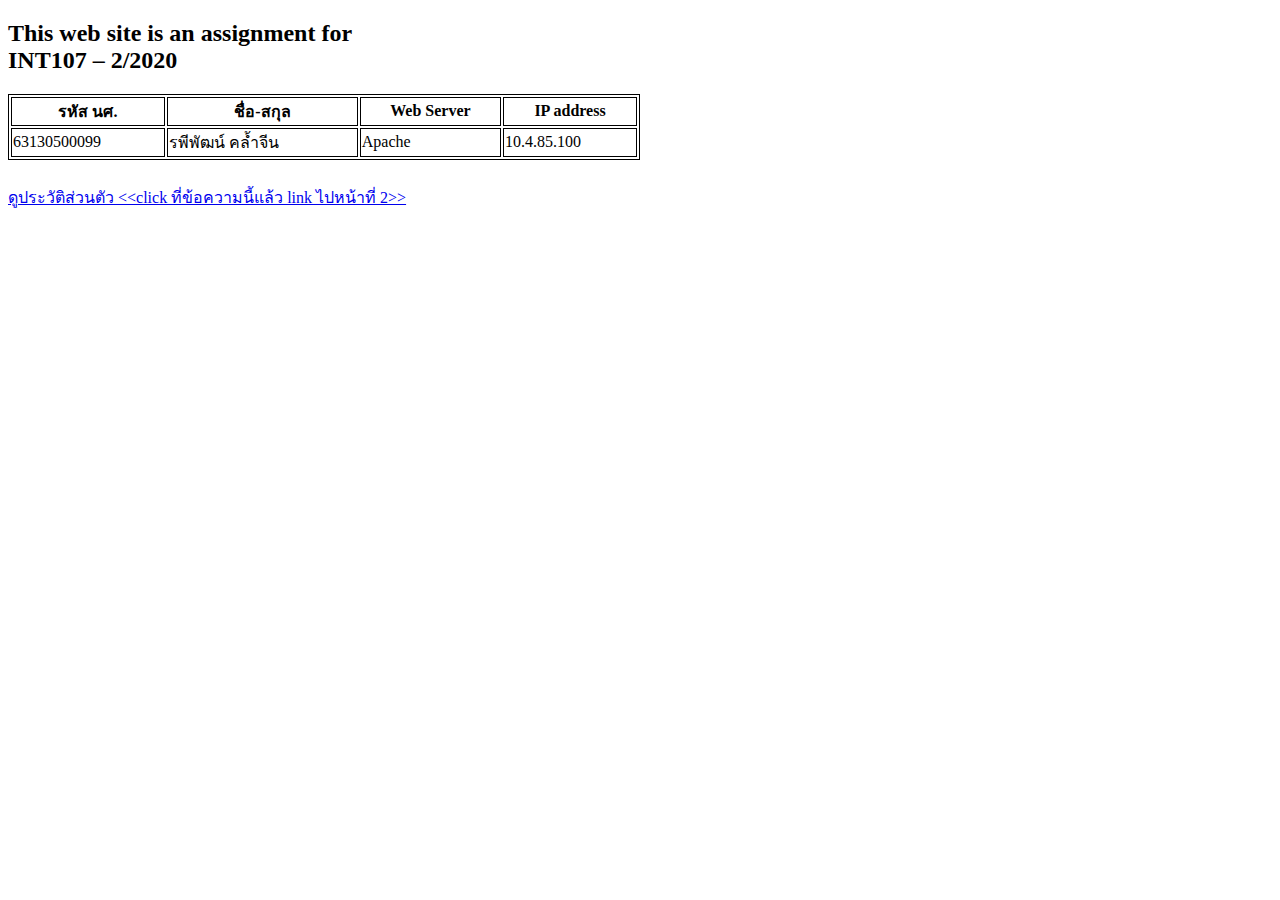
<file: index.html>
<!DOCTYPE html>
<html>

<head>
    <style>
        table,
        th,
        td {
            border: 1px solid black;
        }
    </style>
</head>

<body>

    <h2>This web site is an assignment for<br> INT107 – 2/2020
    </h2>

    <table style="width:50%;margin-bottom: 2%;">
        <tr>
            <th>รหัส นศ.</th>
            <th>ชื่อ-สกุล</th>
            <th>Web Server</th>
            <th>IP address</th>
        </tr>
        <tr>
            <td>63130500099</td>
            <td>รพีพัฒน์ คล้ำจีน</td>
            <td>Apache</td>
            <td>10.4.85.100</td>
        </tr>
    </table>
    <a href="myWeb/index.html">ดูประวัติส่วนตัว &#60;&#60;click ที่ข้อความนี้แล้ว link ไปหน้าที่ 2&#62;&#62;</a>
</body>

</html>
</file>
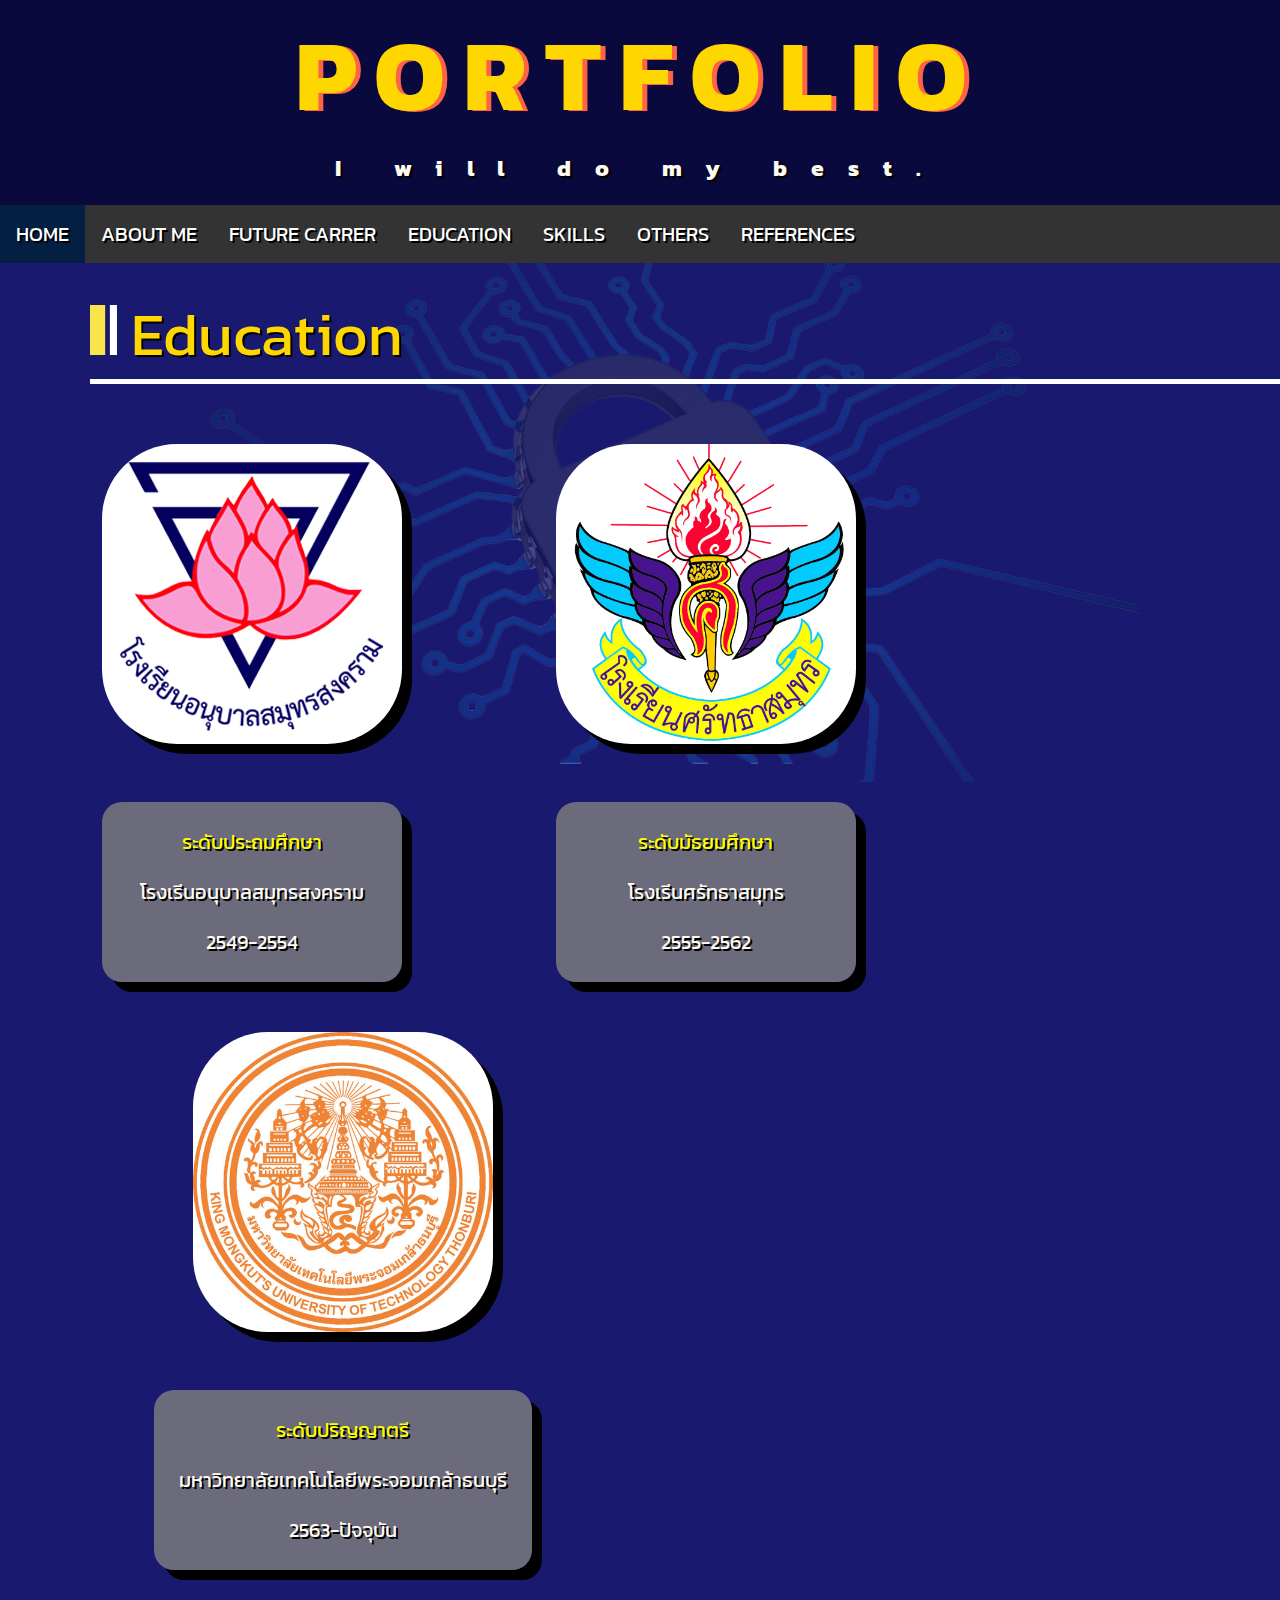
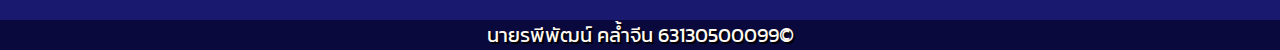
<file: page/education/education.html>
<!DOCTYPE html>
<html>

<head>
    <meta charset="UTF-8">
    <meta name="viewport" content="width=device-width, initial-scale=1.0">
    <link rel="stylesheet" href="../main.css">
    <link rel="stylesheet" href="edo.css">
    <title>EDUCATION</title>
    <link href="https://fonts.googleapis.com/css2?family=Kanit&display=swap" rel="stylesheet">
</head>

<body>

    <div id="title">
        <h1 id="topic">PORTFOLIO</h1>
        <h3 id="underTopic">I will do my best.</h3>
    </div>
    <ul id="navbar">
        <li><a class="active" href="../../index.html">HOME</a></li>
        <li><a href="../profile/profile.html">ABOUT ME</a></li>
        <li><a href="../future/future.html">FUTURE CARRER</a></li>
        <li><a href="education.html">EDUCATION</a></li>
        <li><a href="../skills/skills.html">SKILLS</a></li>
        <li><a href="../others/others.html">OTHERS</a></li>
        <li><a href="../ref/ref.html">REFERENCES</a></li>
    </ul>

    <p><img src="../../images/Box.png" height="50px" alt="contact"> Education</p>

    <div class="anuban">
        <img src="../../images/Logo_Anubanssk.jpg" height="300px" width="300" alt="kmutt" style="object-fit: cover;">
        <div class="detail">
            <p class="yellow">ระดับประถมศึกษา</p>
            <p>โรงเรีนอนุบาลสมุทรสงคราม</p>
            <p>2549-2554</p>
        </div>
    </div>
    <div class="sattha">
        <img src="../../images/sattha.png" height="300px" width="300" alt="kmutt" style="object-fit: cover;">
        <div class="detail">
            <p class="yellow">ระดับมัธยมศึกษา</p>
            <p>โรงเรีนศรัทธาสมุทร</p>
            <p>2555-2562</p>
        </div>
    </div>
    <div class="kmutt">
        <img src="../../images/KMUTT.jpg" height="300px" width="300" alt="kmutt" style="object-fit: cover;">
        <div class="detail">
            <p class="yellow">ระดับปริญญาตรี</p>
            <p>มหาวิทยาลัยเทคโนโลยีพระจอมเกล้าธนบุรี</p>
            <p>2563-ปัจจุบัน</p>
        </div>

    </div>


    <p class="foot">นายรพีพัฒน์ คล้ำจีน 63130500099©</p>
</body>

</html>
</file>
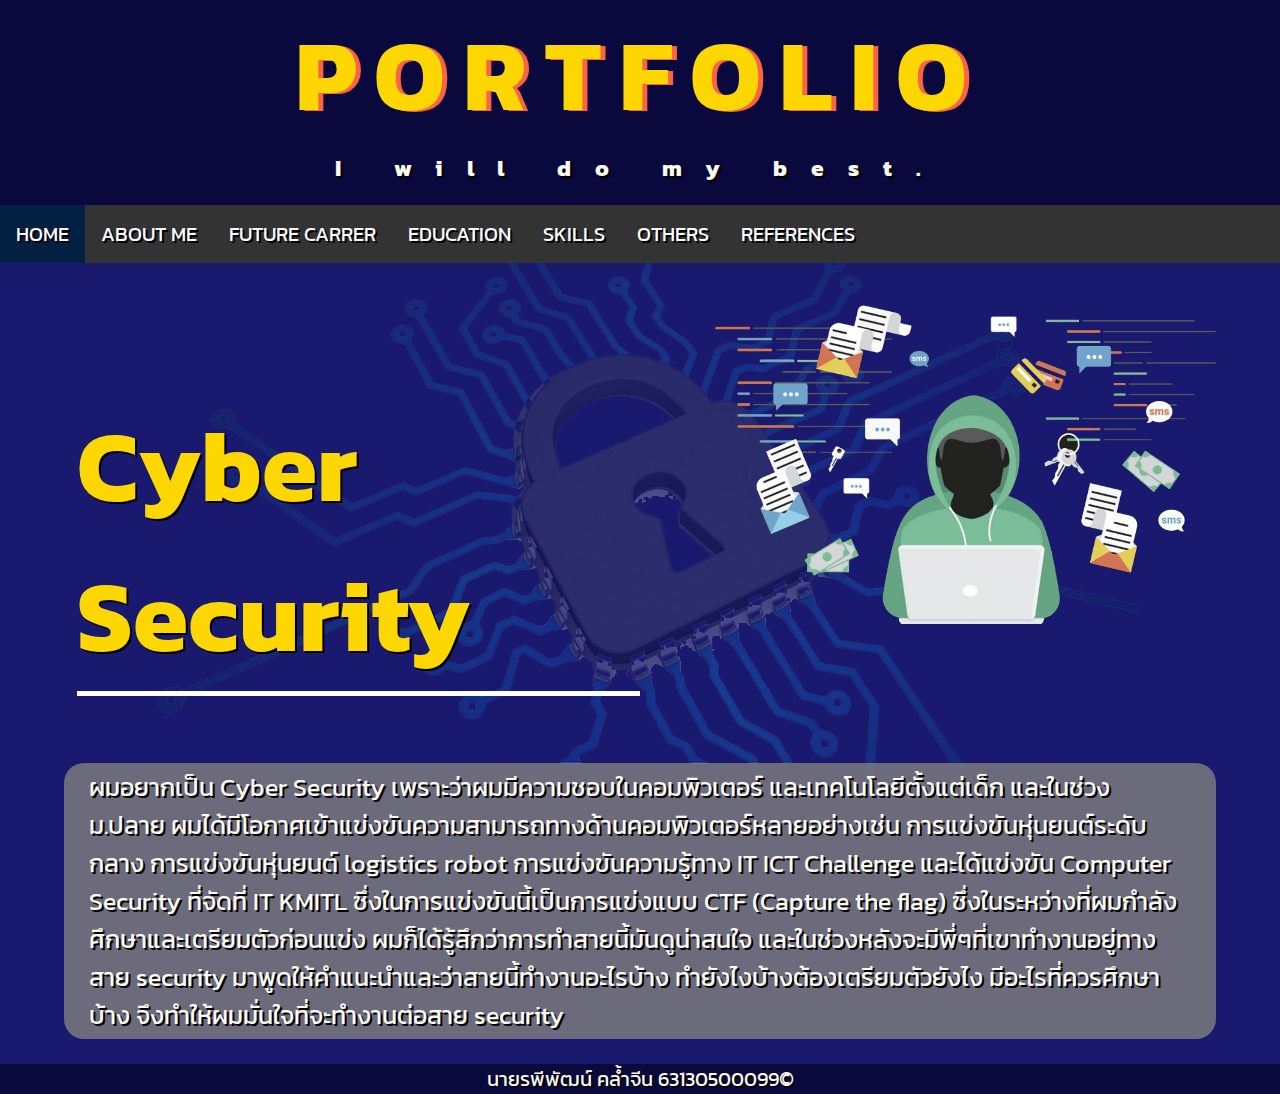
<file: page/future/future.html>
<!DOCTYPE html>
<html>

<head>
    <meta charset="UTF-8">
    <meta name="viewport" content="width=device-width, initial-scale=1.0">
    <link rel="stylesheet" href="../main.css">
    <link rel="stylesheet" href="future.css">
    <title>FUTER CARRER</title>
    <link href="https://fonts.googleapis.com/css2?family=Kanit&display=swap" rel="stylesheet">
</head>

<body>

    <div id="title">
        <h1 id="topic">PORTFOLIO</h1>
        <h3 id="underTopic">I will do my best.</h3>
    </div>
    <ul id="navbar">
        <li><a class="active" href="../../index.html">HOME</a></li>
        <li><a href="../profile/profile.html">ABOUT ME</a></li>
        <li><a href="future.html">FUTURE CARRER</a></li>
        <li><a href="../education/education.html">EDUCATION</a></li>
        <li><a href="../skills/skills.html">SKILLS</a></li>
        <li><a href="../others/others.html">OTHERS</a></li>
        <li><a href="../ref/ref.html">REFERENCES</a></li>
    </ul>
    <img src="../../images/cyberthreats-960x537.png" alt="security" width="45%">
    <h1>Cyber Security</h1>

    <p id="whysec">ผมอยากเป็น Cyber Security เพราะว่าผมมีความชอบในคอมพิวเตอร์ และเทคโนโลยีตั้งแต่เด็ก และในช่วง ม.ปลาย ผมได้มีโอกาศเข้าแข่งขันความสามารถทางด้านคอมพิวเตอร์หลายอย่างเช่น การแข่งขันหุ่นยนต์ระดับกลาง การแข่งขันหุ่นยนต์ logistics robot การแข่งขันความรู้ทาง
        IT ICT Challenge และได้แข่งขัน Computer Security ที่จัดที่ IT KMITL ซึ่งในการแข่งขันนี้เป็นการแข่งแบบ CTF (Capture the flag) ซึ่งในระหว่างที่ผมกำลังศึกษาและเตรียมตัวก่อนแข่ง ผมก็ได้รู้สึกว่าการทำสายนี้มันดูน่าสนใจ และในช่วงหลังจะมีพี่ๆที่เขาทำงานอยู่ทางสาย
        security มาพูดให้คำแนะนำและว่าสายนี้ทำงานอะไรบ้าง ทำยังไงบ้างต้องเตรียมตัวยังไง มีอะไรที่ควรศึกษาบ้าง จึงทำให้ผมมั่นใจที่จะทำงานต่อสาย security</p>

    <p class="foot">นายรพีพัฒน์ คล้ำจีน 63130500099©</p>

</body>

</html>
</file>
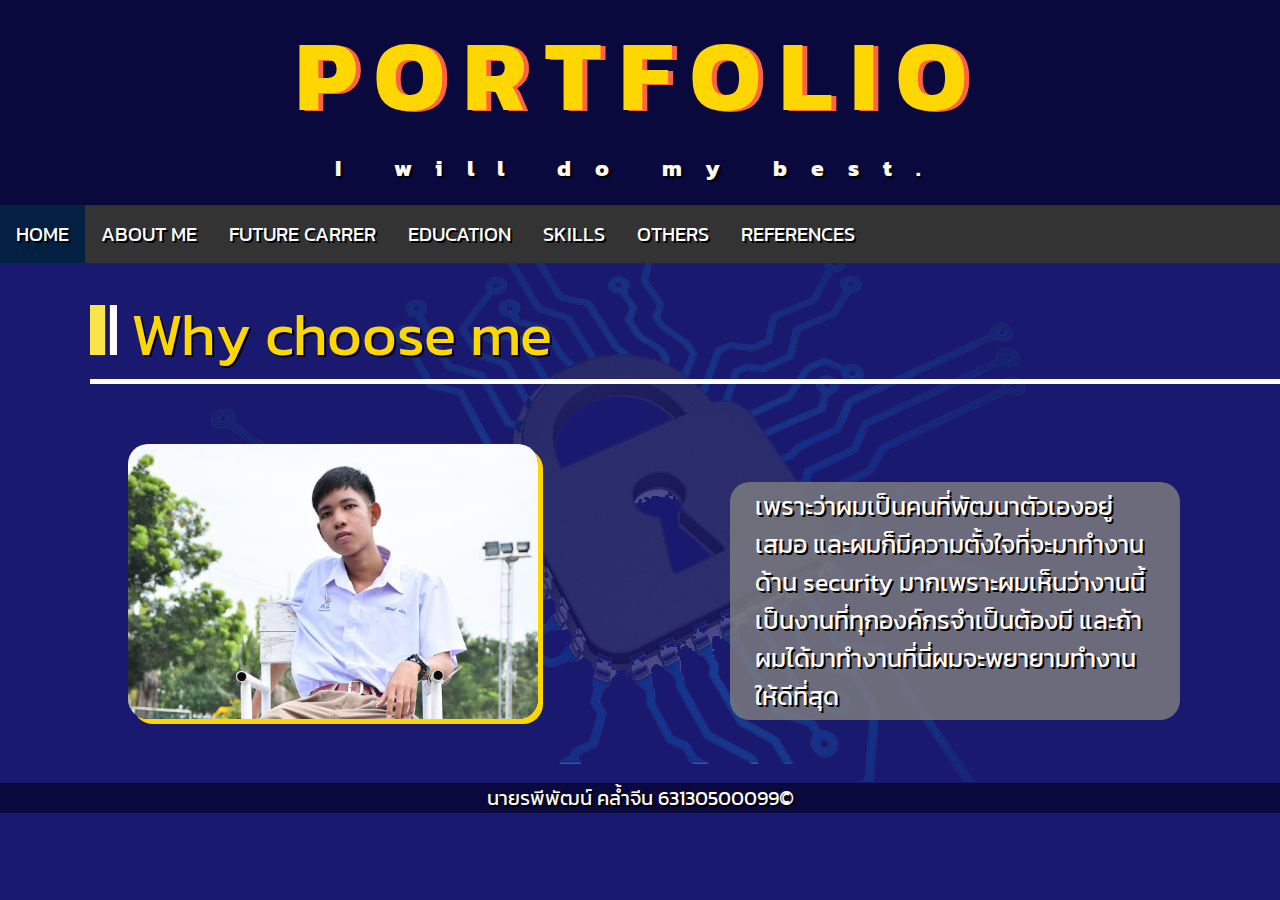
<file: page/others/others.html>
<!DOCTYPE html>
<html>

<head>
    <meta charset="UTF-8">
    <meta name="viewport" content="width=device-width, initial-scale=1.0">
    <link rel="stylesheet" href="../main.css">
    <link rel="stylesheet" href="whyme.css">
    <title>OTHERS</title>
    <link href="https://fonts.googleapis.com/css2?family=Kanit&display=swap" rel="stylesheet">
</head>

<body>

    <div id="title">
        <h1 id="topic">PORTFOLIO</h1>
        <h3 id="underTopic">I will do my best.</h3>
    </div>
    <ul id="navbar">
        <li><a class="active" href="../../index.html">HOME</a></li>
        <li><a href="../profile/profile.html">ABOUT ME</a></li>
        <li><a href="../future/future.html">FUTURE CARRER</a></li>
        <li><a href="../education/education.html">EDUCATION</a></li>
        <li><a href="../skills/skills.html">SKILLS</a></li>
        <li><a href="others.html">OTHERS</a></li>
        <li><a href="../ref/ref.html">REFERENCES</a></li>
    </ul>

    <p><img src="../../images/Box.png" height="50px" alt="contact"> Why choose me</p>
    <img src="../../images/DSC_8392.JPG" alt="">
    <p> เพราะว่าผมเป็นคนที่พัฒนาตัวเองอยู่เสมอ และผมก็มีความตั้งใจที่จะมาทำงานด้าน security มากเพราะผมเห็นว่างานนี้เป็นงานที่ทุกองค์กรจำเป็นต้องมี และถ้าผมได้มาทำงานที่นี่ผมจะพยายามทำงานให้ดีที่สุด</p>

    <p class="foot">นายรพีพัฒน์ คล้ำจีน 63130500099©</p>
</body>

</html>
</file>
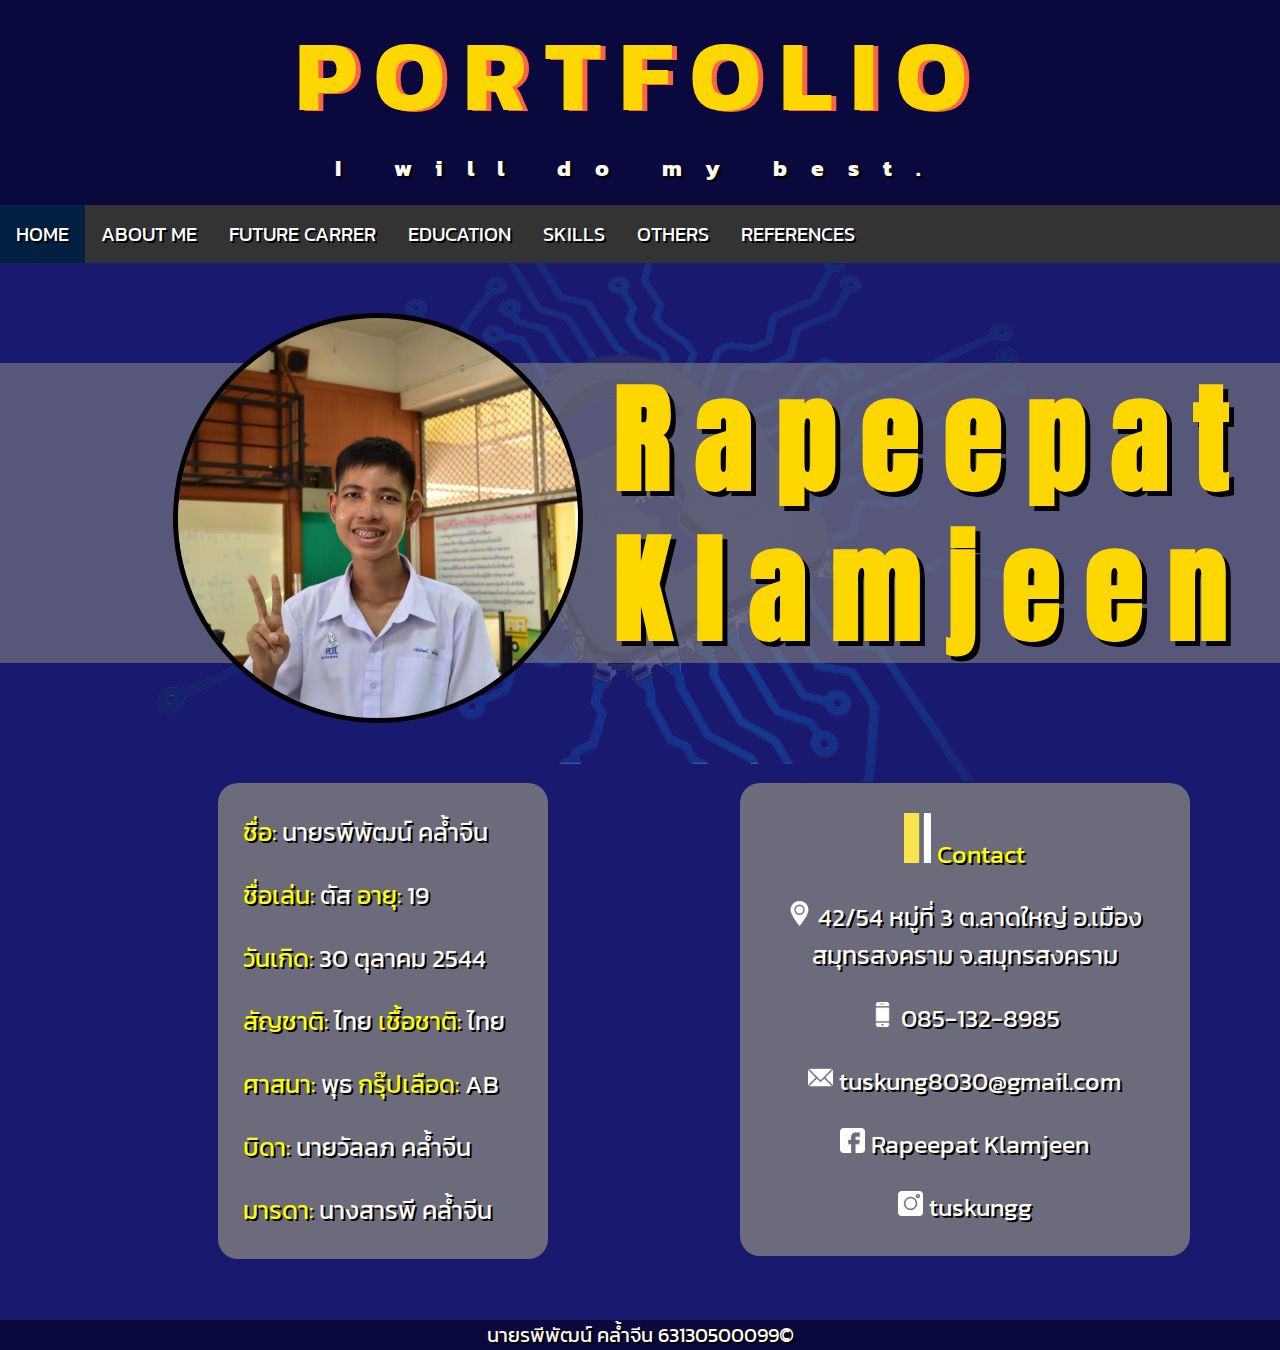
<file: page/profile/profile.html>
<!DOCTYPE html>
<html>

<head>
    <meta charset="UTF-8">
    <meta name="viewport" content="width=device-width, initial-scale=1.0">
    <link rel="stylesheet" href="../main.css">
    <link rel="stylesheet" href="profile.css">
    <title>ABOUT ME</title>
    <link href="https://fonts.googleapis.com/css2?family=Kanit&display=swap" rel="stylesheet">
</head>

<body>

    <div id="title">
        <h1 id="topic">PORTFOLIO</h1>
        <h3 id="underTopic">I will do my best.</h3>
    </div>
    <ul id="navbar">
        <li><a class="active" href="../../index.html">HOME</a></li>
        <li><a href="profile.html">ABOUT ME</a></li>
        <li><a href="../future/future.html">FUTURE CARRER</a></li>
        <li><a href="../education/education.html">EDUCATION</a></li>
        <li><a href="../skills/skills.html">SKILLS</a></li>
        <li><a href="../others/others.html">OTHERS</a></li>
        <li><a href="../ref/ref.html">REFERENCES</a></li>
    </ul>
    <img id="thisIsMyPicture" src="../../images/แจกจ่าย_๑๙๐๙๒๘_0009.jpg" alt="myPicture">
    <p id="myName">Rapeepat<br>Klamjeen</p>
    <div id="myProfile">
        <p><span class="yellow">ชื่อ: </span>นายรพีพัฒน์ คล้ำจีน</p>
        <p><span class="yellow">ชื่อเล่น: </span>ตัส <span class="yellow">อายุ: </span>19</p>
        <p><span class="yellow">วันเกิด: </span>30 ตุลาคม 2544</p>
        <p><span class="yellow">สัญชาติ: </span>ไทย <span class="yellow">เชื้อชาติ: </span>ไทย</p>
        <p><span class="yellow">ศาสนา: </span>พุธ <span class="yellow">กรุ๊ปเลือด: </span>AB</p>
        <p><span class="yellow">บิดา: </span>นายวัลลภ คล้ำจีน</p>
        <p><span class="yellow">มารดา: </span>นางสารพี คล้ำจีน</p>
    </div>

    <div id="contact">
        <p class="yellow"><img src="contact/Box.png" height="50px" alt="contact"> Contact</p>
        <p><img src="contact/placeholder.png" width="25px" alt="home"> 42/54 หมู่ที่ 3 ต.ลาดใหญ่ อ.เมืองสมุทรสงคราม จ.สมุทรสงคราม</p>
        <p><img src="contact/mobile-phone.png" width="25px" alt="phone"> 085-132-8985</p>
        <p><img src="contact/email.png" width="25px" alt="mail"> tuskung8030@gmail.com</p>
        <p><img src="contact/facebook.png" width="25px" alt="facebook"> Rapeepat Klamjeen</p>
        <p><img src="contact/instagram.png" width="25px" alt="ig"> tuskungg</p>
    </div>
    <p class="foot">นายรพีพัฒน์ คล้ำจีน 63130500099©</p>

</body>

</html>
</file>
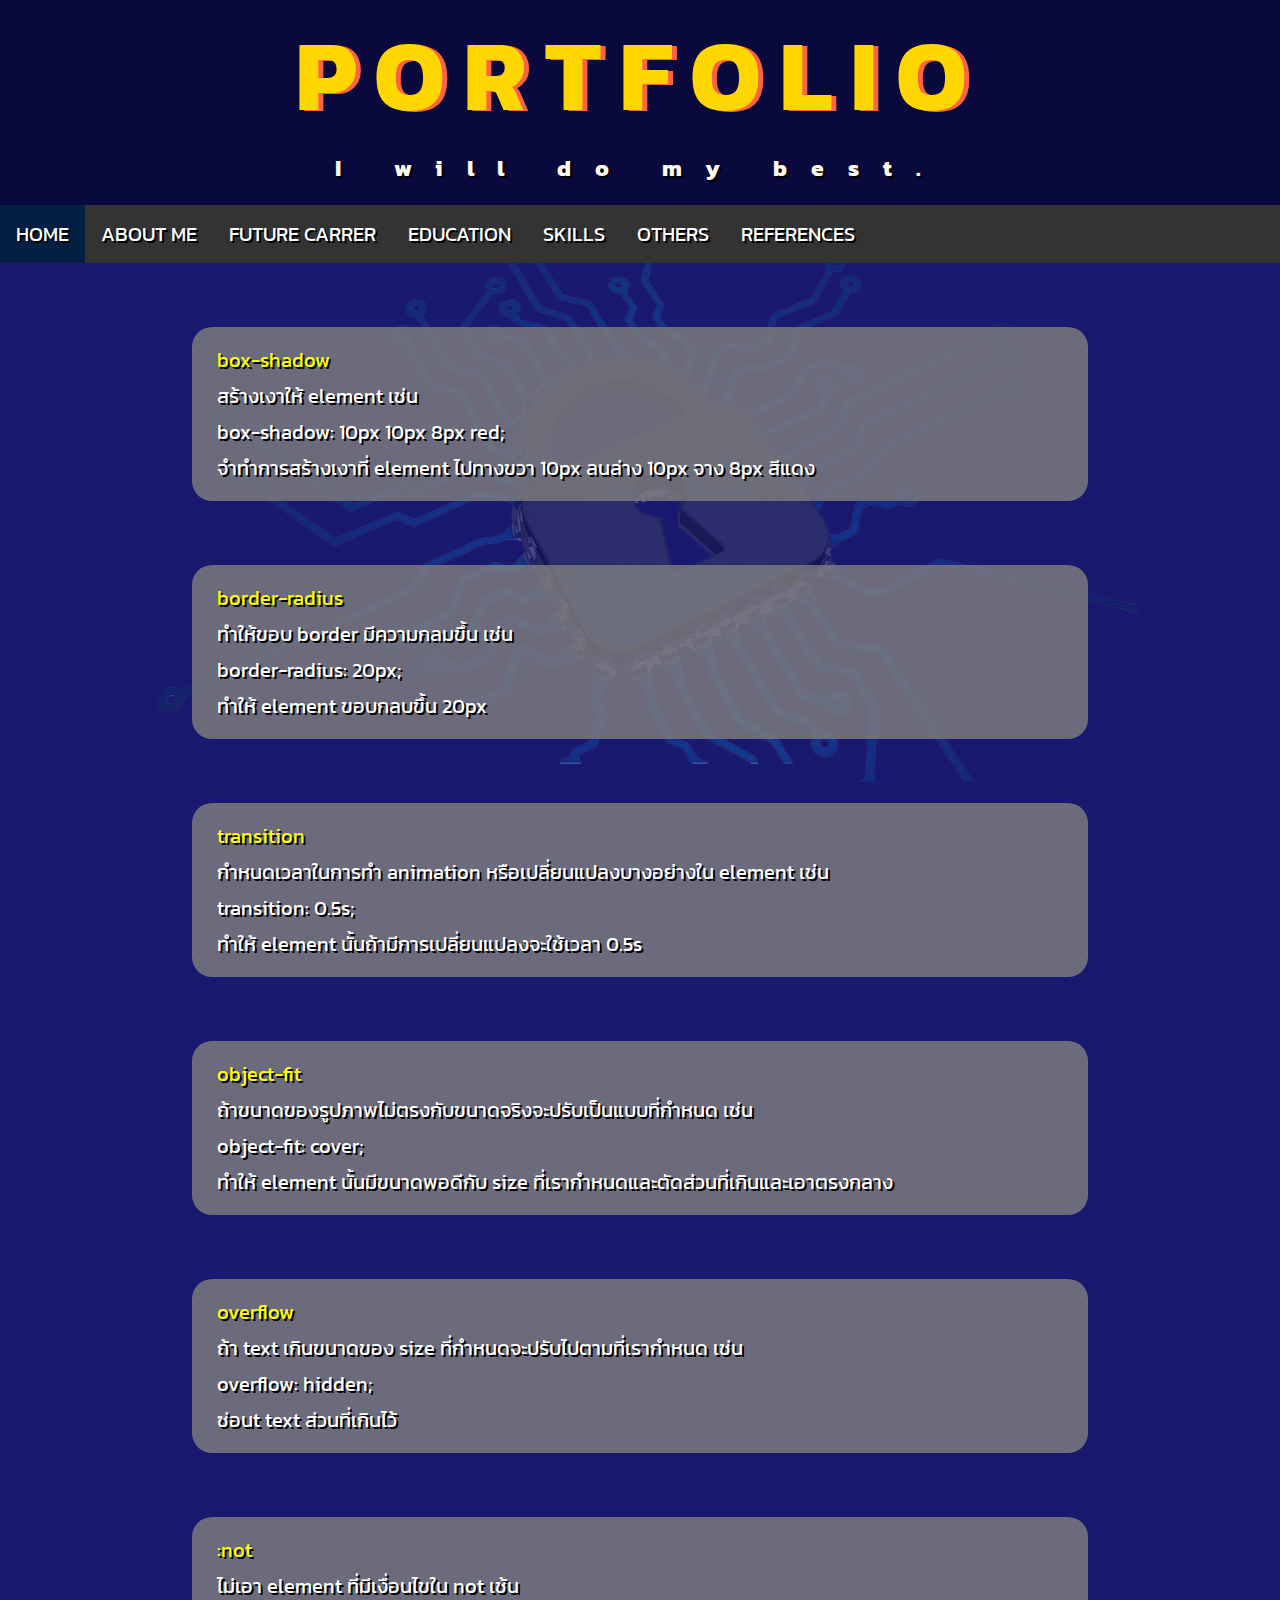
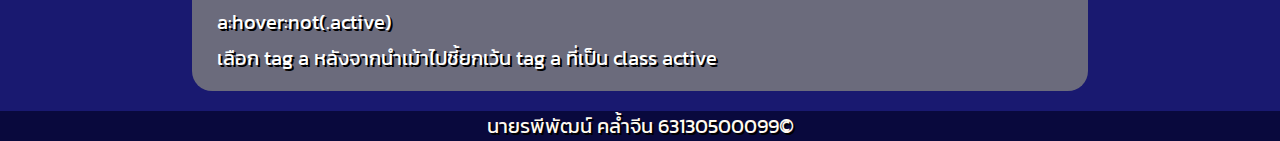
<file: page/ref/ref.html>
<!DOCTYPE html>
<html>

<head>
    <meta charset="UTF-8">
    <meta name="viewport" content="width=device-width, initial-scale=1.0">
    <link rel="stylesheet" href="../main.css">
    <link rel="stylesheet" href="ref.css">
    <title>REFERENCES</title>
    <link href="https://fonts.googleapis.com/css2?family=Kanit&display=swap" rel="stylesheet">
</head>

<body>

    <div id="title">
        <h1 id="topic">PORTFOLIO</h1>
        <h3 id="underTopic">I will do my best.</h3>
    </div>
    <ul id="navbar">
        <li><a class="active" href="../../index.html">HOME</a></li>
        <li><a href="../profile/profile.html">ABOUT ME</a></li>
        <li><a href="../future/future.html">FUTURE CARRER</a></li>
        <li><a href="../education/education.html">EDUCATION</a></li>
        <li><a href="../skills/skills.html">SKILLS</a></li>
        <li><a href="../others/others.html">OTHERS</a></li>
        <li><a href="ref.html">REFERENCES</a></li>
    </ul>

    <div class="box">
        <a href="https://www.w3schools.com/cssref/css3_pr_box-shadow.asp">
            <p class="yellow">box-shadow</p>
            <p>สร้างเงาให้ element เช่น</p>
            <p>box-shadow: 10px 10px 8px red;</p>
            <p>จำทำการสร้างเงาที่ element ไปทางขวา 10px ลนล่าง 10px จาง 8px สีแดง</p>
        </a>
    </div>

    <div class="box">
        <a href="https://www.w3schools.com/cssref/css3_pr_border-radius.asp">
            <p class="yellow">border-radius</p>
            <p>ทำให้ขอบ border มีความกลมขึ้น เช่น</p>
            <p>border-radius: 20px;</p>
            <p>ทำให้ element ขอบกลบขึ้น 20px</p>
        </a>
    </div>
    <div class="box">
        <a href="https://www.w3schools.com/css/css3_transitions.asp">
            <p class="yellow">transition</p>
            <p>กำหนดเวลาในการทำ animation หรือเปลี่ยนแปลงบางอย่างใน element เช่น</p>
            <p>transition: 0.5s;</p>
            <p>ทำให้ element นั้นถ้ามีการเปลี่ยนแปลงจะใช้เวลา 0.5s</p>
        </a>
    </div>
    <div class="box">
        <a href="https://www.w3schools.com/css/css3_object-fit.asp">
            <p class="yellow">object-fit</p>
            <p>ถ้าขนาดของรูปภาพไม่ตรงกับขนาดจริงจะปรับเป็นแบบที่กำหนด เช่น</p>
            <p>object-fit: cover;</p>
            <p>ทำให้ element นั้นมีขนาดพอดีกับ size ที่เรากำหนดและตัดส่วนที่เกินและเอาตรงกลาง</p>
        </a>
    </div>
    <div class="box">
        <a href="https://www.w3schools.com/css/css_overflow.asp">
            <p class="yellow">overflow</p>
            <p>ถ้า text เกินขนาดของ size ที่กำหนดจะปรับไปตามที่เรากำหนด เช่น</p>
            <p>overflow: hidden;</p>
            <p>ซ่อนt text ส่วนที่เกินไว้</p>
        </a>
    </div>
    <div class="box">
        <a href="https://www.w3schools.com/cssref/sel_not.asp">
            <p class="yellow">:not</p>
            <p>ไม่เอา element ที่มีเงื่อนไขใน not เช้น</p>
            <p>a:hover:not(.active)</p>
            <p>เลือก tag a หลังจากนำเม้าไปชี้ยกเว้น tag a ที่เป็น class active</p>
        </a>
    </div>
    <p class="foot">นายรพีพัฒน์ คล้ำจีน 63130500099©</p>
</body>

</html>
</file>
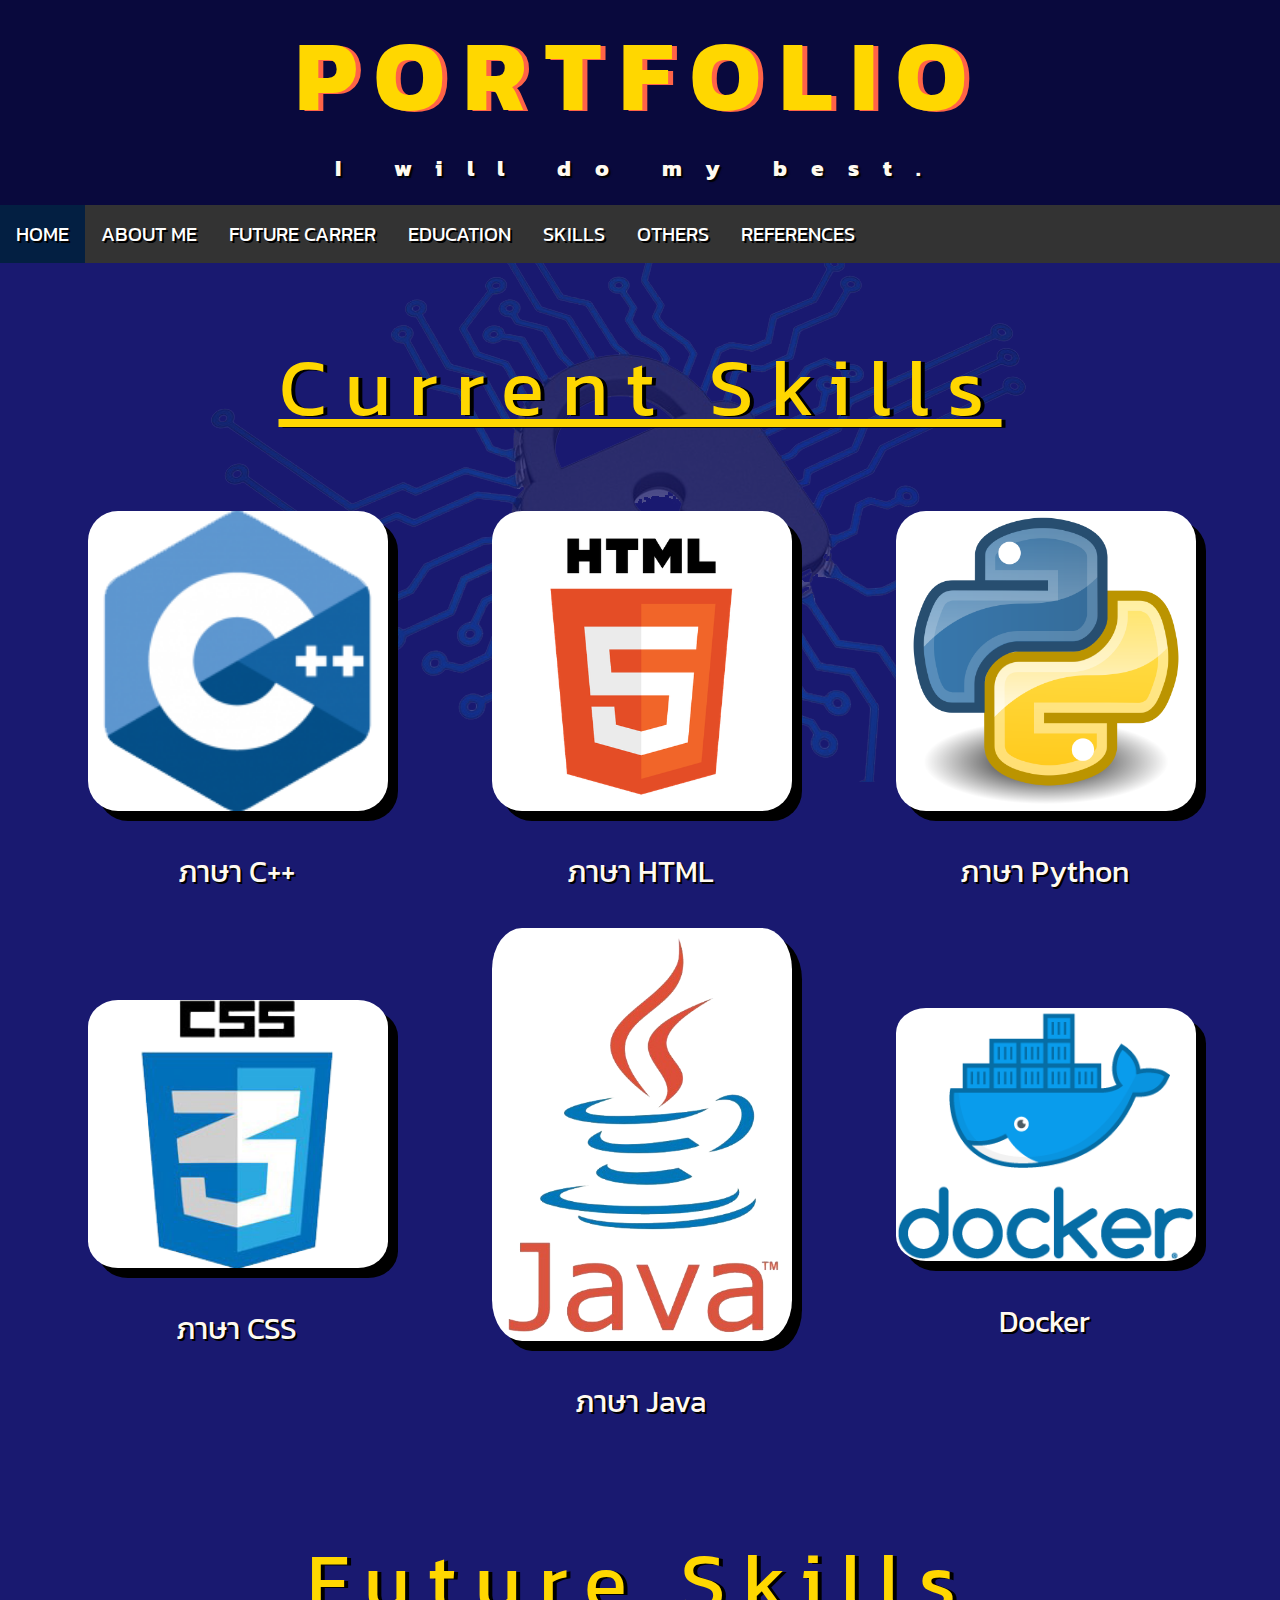
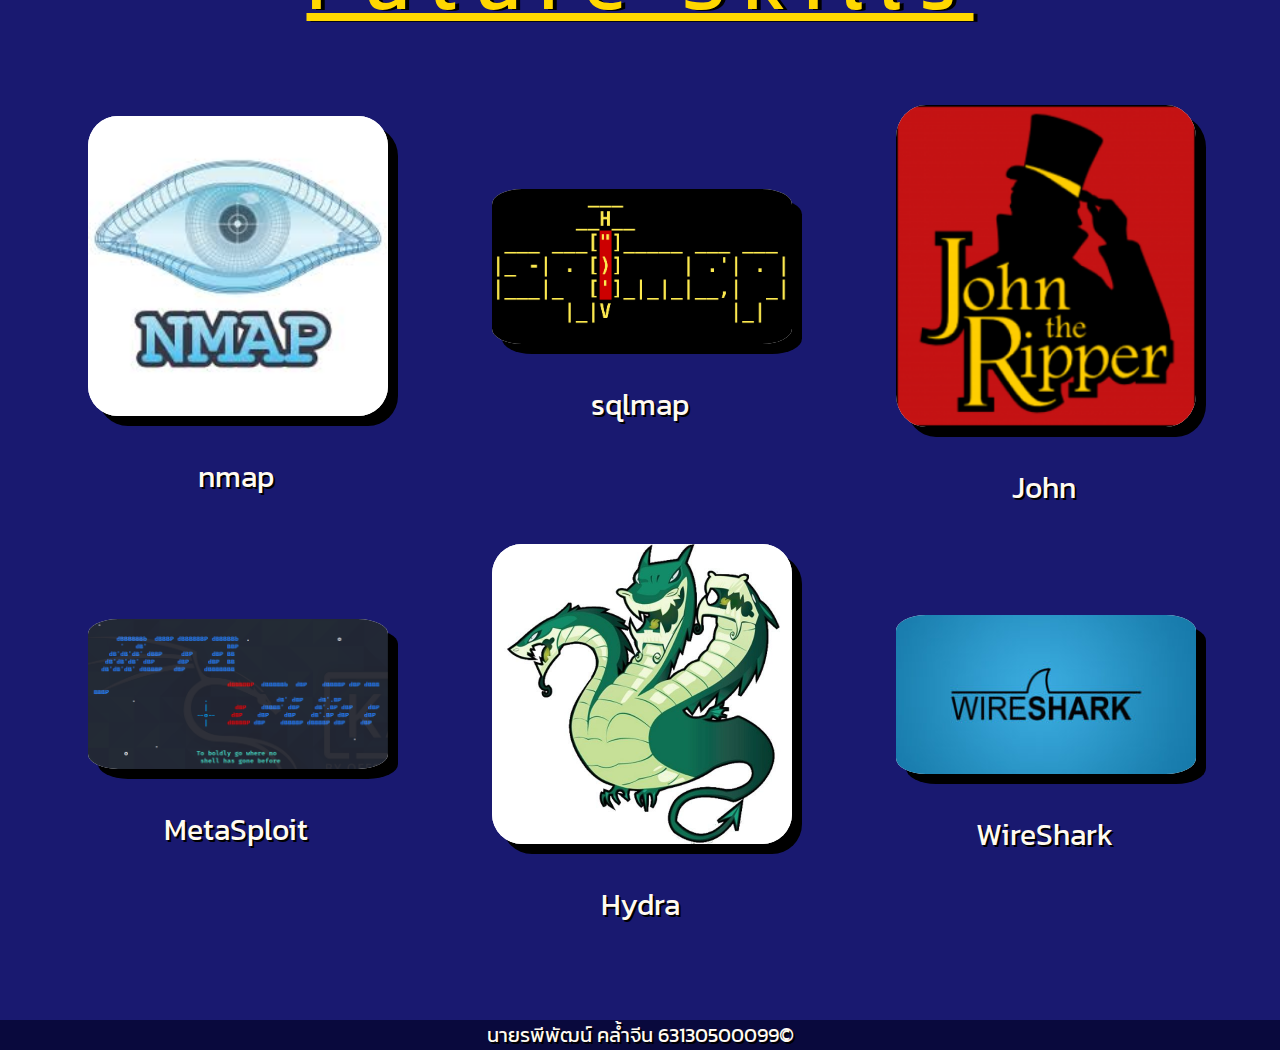
<file: page/skills/skills.html>
<!DOCTYPE html>
<html>

<head>
    <meta charset="UTF-8">
    <meta name="viewport" content="width=device-width, initial-scale=1.0">
    <link rel="stylesheet" href="../main.css">
    <link rel="stylesheet" href="skills.css">

    <title>SKILLS</title>
    <link href="https://fonts.googleapis.com/css2?family=Kanit&display=swap" rel="stylesheet">
</head>

<body>

    <div id="title">
        <h1 id="topic">PORTFOLIO</h1>
        <h3 id="underTopic">I will do my best.</h3>
    </div>
    <ul id="navbar">
        <li><a class="active" href="../../index.html">HOME</a></li>
        <li><a href="../profile/profile.html">ABOUT ME</a></li>
        <li><a href="../future/future.html">FUTURE CARRER</a></li>
        <li><a href="../education/education.html">EDUCATION</a></li>
        <li><a href="skills.html">SKILLS</a></li>
        <li><a href="../others/others.html">OTHERS</a></li>
        <li><a href="../ref/ref.html">REFERENCES</a></li>
    </ul>
    <table>
        <caption>
            Current Skills
        </caption>
        <tr>
            <td><img src="skill_Image/c++.png" alt="c++">
                <p>ภาษา C++</p>
            </td>
            <td><img src="skill_Image/html.png" alt="html">
                <p>ภาษา HTML</p>
            </td>

            <td><img src="skill_Image/python.png" alt="python">
                <p>ภาษา Python</p>
            </td>
        </tr>
        <tr>
            <td><img src="skill_Image/css.png" alt="css">
                <p>ภาษา CSS</p>
            </td>
            <td><img src="skill_Image/java.png" alt="java">
                <p>ภาษา Java</p>
            </td>
            <td><img src="skill_Image/docker.png" alt="docker">
                <p>Docker</p>
            </td>
        </tr>
    </table>
    <table>
        <caption>Future Skills</caption>
        <tr>
            <td><img class="future" src="skill_Image/nmap.jfif" alt="nmap">
                <p>nmap</p>
            </td>
            <td><img class="future" src="skill_Image/Sqlmap_logo.png" alt="sqlMap">
                <p>sqlmap</p>
            </td>
            <td><img class="future" src="skill_Image/john.png" alt="john">
                <p>John</p>
            </td>
        </tr>
        <tr>
            <td><img class="future" src="skill_Image/MetaSploit.png" alt="MetaSploit">
                <p>MetaSploit</p>
            </td>
            <td><img class="future" src="skill_Image/hydra.jpg" alt="hydra">
                <p>Hydra</p>
            </td>
            <td><img class="future" src="skill_Image/wireShark.jpg" alt="wireShark">
                <p>WireShark</p>
            </td>
        </tr>
    </table>
    <p class="foot">นายรพีพัฒน์ คล้ำจีน 63130500099©</p>

</body>

</html>
</file>
<file: page/main.css>
@font-face {
     font-family: Kanit;
     src: url(https://fonts.googleapis.com/css2?family=Kanit&display=swap);
 }
 
 body {
     background-color: midnightblue;
     background-image: url(../images/background30.png);
     background-repeat: no-repeat;
     background-position: center 0;
     background-attachment: fixed;
     margin: 0px;
     font-size: 1.25em;
     color: floralwhite;
     font-family: 'Kanit', sans-serif;
     text-shadow: .1em .1em black;
 }
 
 div#title {
     background-color: rgb(9, 9, 61);
     width: auto;
     padding-bottom: 20px;
 }
 
 ul {
     list-style-type: none;
     margin: 0;
     padding: 0;
     overflow: hidden;
     background-color: #333;
     position: sticky;
     top: 0;
     width: 100%;
 }
 
 li {
     float: left;
     font-family: 'Kanit', sans-serif;
 }
 
 li a {
     display: block;
     color: white;
     text-align: center;
     padding: 14px 16px;
     text-decoration: none;
 }
 
 li a:hover:not(.active) {
     background-color: rgb(93, 91, 91);
     transition: 0.5s;
 }
 
 li a.active:hover {
     background-color: rgb(34, 15, 174);
     transition: 0.5s;
 }
 
 .active {
     background-color: rgb(3, 31, 66);
 }
 
 h3 {
     color: floralwhite;
     text-align: center;
 }
 
 h3#underTopic {
     letter-spacing: 24px;
     margin: 0;
     text-shadow: .1em .1em .05em black;
     font-family: 'Kanit', sans-serif;
 }
 
 h1#topic {
     letter-spacing: 18px;
     font-size: 5em;
     color: gold;
     margin: 0;
     text-align: center;
     text-shadow: .05em .01em tomato;
     font-family: 'Kanit', sans-serif;
 }
 
 .yellow {
     color: yellow;
 }
 
 .foot {
     clear: both;
     background-color: rgb(9, 9, 61);
     text-align: center;
     margin-bottom: 0px;
     bottom: 0;
     width: 100%;
 }
</file>
<file: page/education/edo.css>
.anuban {
    float: left;
    margin-left: 8%;
    text-align: center;
}

.sattha {
    float: left;
    margin-left: 12%;
    text-align: center;
}

.kmutt {
    float: left;
    margin-left: 12%;
    text-align: center;
}

div>img {
    border-radius: 25%;
    box-shadow: 10px 10px black;
    background-color: white;
}

ul+p {
    margin-top: 2%;
    margin-left: 7%;
    font-size: 3em;
    color: gold;
    border-bottom: solid 5px white;
}

.detail {
    margin: 50px 0;
    background-color: rgba(128, 128, 128, 0.8);
    padding: 5px 25px;
    border-radius: 20px;
    box-shadow: 10px 10px black;
}
</file>
<file: page/future/future.css>
ul+img {
    margin-right: 2%;
    margin-top: 3%;
    float: right;
    margin-bottom: 5%;
}

img+h1 {
    margin-top: 10%;
    margin-left: 6%;
    margin-right: 50%;
    font-size: 5em;
    color: gold;
    border-bottom: solid 5px white;
}

#whysec {
    margin-left: 5%;
    margin-right: 5%;
    clear: both;
    font-size: 1.25em;
    background-color: rgba(128, 128, 128, 0.8);
    padding: 5px 25px;
    border-radius: 20px;
}
</file>
<file: page/others/whyme.css>
ul+p {
    margin-left: 7%;
    margin-top: 2%;
    border-bottom: solid 5px white;
    font-size: 3em;
    color: gold;
}

p+img {
    width: 32%;
    margin-left: 10%;
    margin-bottom: 5%;
    box-shadow: 5px 5px gold;
    float: left;
    border-radius: 20px;
}

img+p {
    margin-top: 3%;
    margin-left: 15%;
    float: left;
    width: 400px;
    background-color: rgba(128, 128, 128, 0.8);
    padding: 5px 25px;
    border-radius: 20px;
    font-size: 1.25em
}
</file>
<file: page/profile/profile.css>
@import url('https://fonts.googleapis.com/css2?family=Anton&display=swap');
ul#navbar+h1 {
    letter-spacing: 18px;
    font-size: 4em;
    color: white;
    margin-left: 14%;
    text-shadow: .05em .01em black;
    font-family: 'Kanit', sans-serif;
    animation-name: "proflie";
}

img#thisIsMyPicture {
    margin-left: 13.5%;
    margin-top: 50px;
    float: left;
    width: 20em;
    height: 20em;
    border-radius: 100%;
    object-fit: cover;
    border: solid black 5px;
}

#myName {
    color: gold;
    margin-top: 100px;
    font-size: 6em;
    padding-left: 48%;
    line-height: 1.25em;
    font-weight: bold;
    letter-spacing: 0.2em;
    font-family: 'Anton', sans-serif;
    background-color: rgba(128, 128, 128, 0.6);
    text-shadow: 5px 5px black;
}

#myProfile {
    margin-left: 17%;
    clear: both;
    float: left;
    font-size: 1.25em;
    width: 280px;
    background-color: rgba(128, 128, 128, 0.8);
    padding: 5px 25px;
    border-radius: 20px;
}

#contact {
    margin-left: 15%;
    float: left;
    width: 400px;
    background-color: rgba(128, 128, 128, 0.8);
    padding: 5px 25px;
    border-radius: 20px;
    margin-bottom: 5%;
}

#contact>p {
    text-align: center;
    font-size: 1.25em;
}
</file>
<file: page/ref/ref.css>
div.box {
    margin-top: 5%;
    margin-left: 15%;
    margin-right: 15%;
    background-color: rgba(128, 128, 128, 0.8);
    padding: 5px 25px;
    border-radius: 20px;
    /* text-align: center; */
}

div.box>a {
    /* display: block; */
    color: white;
    text-decoration: none;
    line-height: .8em;
}

div.box:hover {
    background-color: gray;
    transition: 0.5s;
}
</file>
<file: page/skills/skills.css>
table {
    margin-top: 5%;
    margin-left: auto;
    margin-right: auto;
    margin-bottom: 60px;
}

caption {
    letter-spacing: 18px;
    font-size: 4em;
    color: gold;
    margin: 0;
    text-align: center;
    text-shadow: .05em .01em black;
    font-family: 'Kanit', sans-serif;
    text-decoration: underline;
    margin-bottom: 5%;
}

img {
    margin-left: 13%;
    width: 300px;
    height: auto;
    box-shadow: 10px 10px black;
    background-color: white;
    border-radius: 10%;
}

td {
    width: 400px;
    height: 400px;
}

td p {
    font-size: 1.5em;
    text-align: center;
}
</file>
